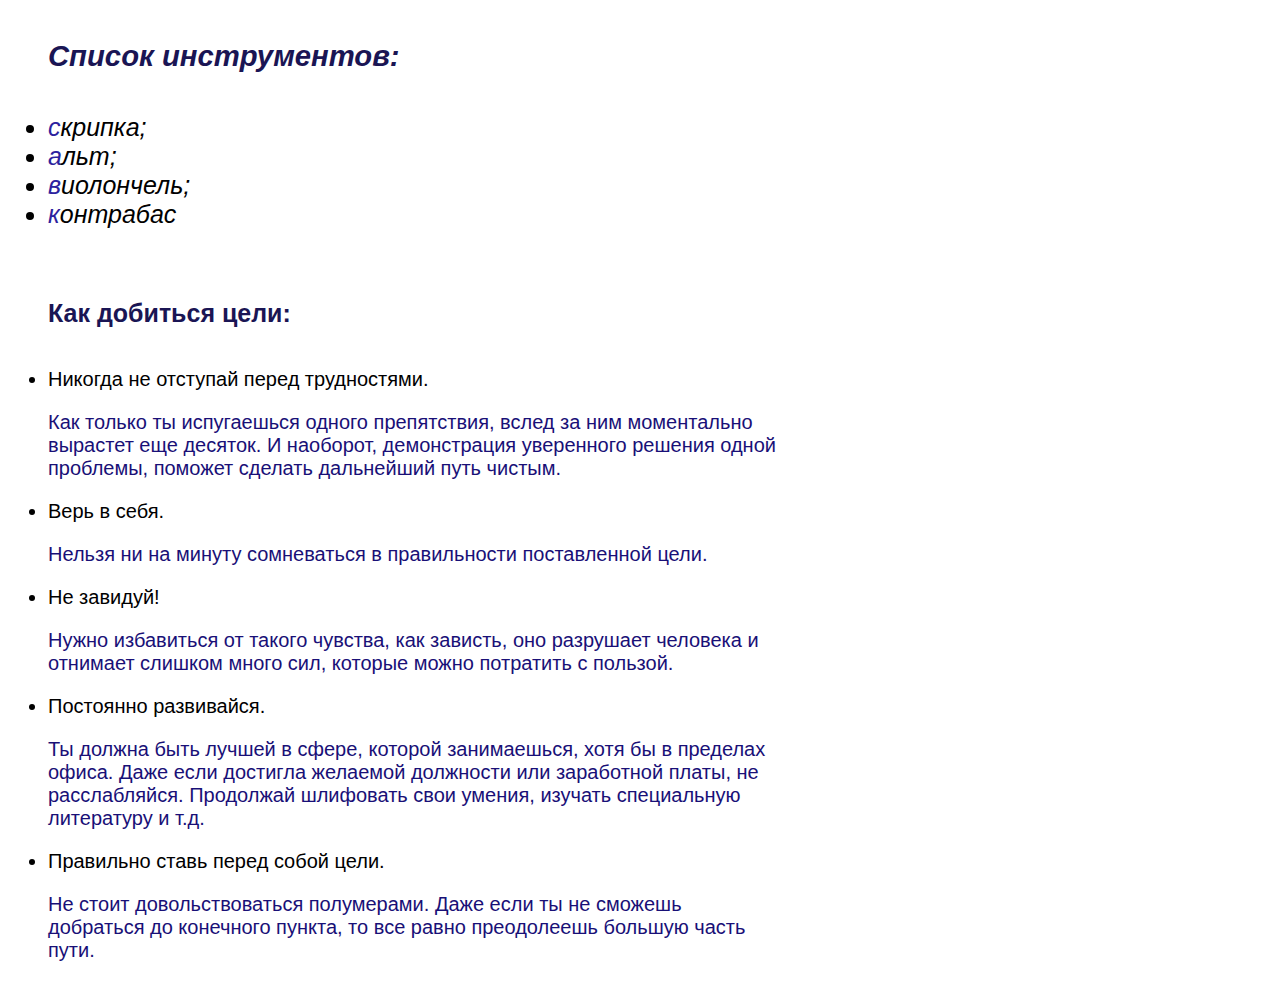
<file: index.html>
<!DOCTYPE html>
<html>
    <head>
        <meta charset="UTF-8">
        <title>Homework</title>
        <link href="style.css" rel="stylesheet">
	</head>
    <body>
        <h3><em>Список инструментов:</em></h3>
        <ul>
            <li><em><span class="kot">с</span>крипка;</em></li>
            <li><em><span class="kot">а</span>льт;</em></li>
            <li><em><span class="kot">в</span>иолончель;</em></li>
            <li><em><span class="kot">к</span>онтрабас</em></li>
        </ul>
        <h4>Как добиться цели:</h4>
        <div id="list">
            <ul>
                <li>
                    Никогда не отступай перед трудностями.
                    <p>Как только ты испугаешься одного препятствия, вслед за ним моментально вырастет еще десяток.
                    И наоборот, демонстрация уверенного решения одной проблемы, поможет сделать дальнейший путь чистым.</p>
                </li>
                <li >
                    Верь в себя.
                    <p>Нельзя ни на минуту сомневаться в правильности поставленной цели.</p>
                </li>
                <li>
                    Не завидуй!
                    <p>Нужно избавиться от такого чувства, как зависть, оно разрушает человека и отнимает слишком много сил, которые можно потратить с пользой.</p>
                </li>    
                <li>
                    Постоянно развивайся.
                    <p>Ты должна быть лучшей в сфере, которой занимаешься, хотя бы в пределах офиса.
                    Даже если достигла желаемой должности или заработной платы, не расслабляйся. Продолжай шлифовать свои умения, изучать специальную литературу и т.д.</p>
                </li>
                <li>
                    Правильно ставь перед собой цели.
                    <p>Не стоит довольствоваться полумерами.
                    Даже если ты не сможешь добраться до конечного пункта, то все равно преодолеешь большую часть пути.</p>
                </li>
            </ul>
        </div>
    </body>
</html>
</file>
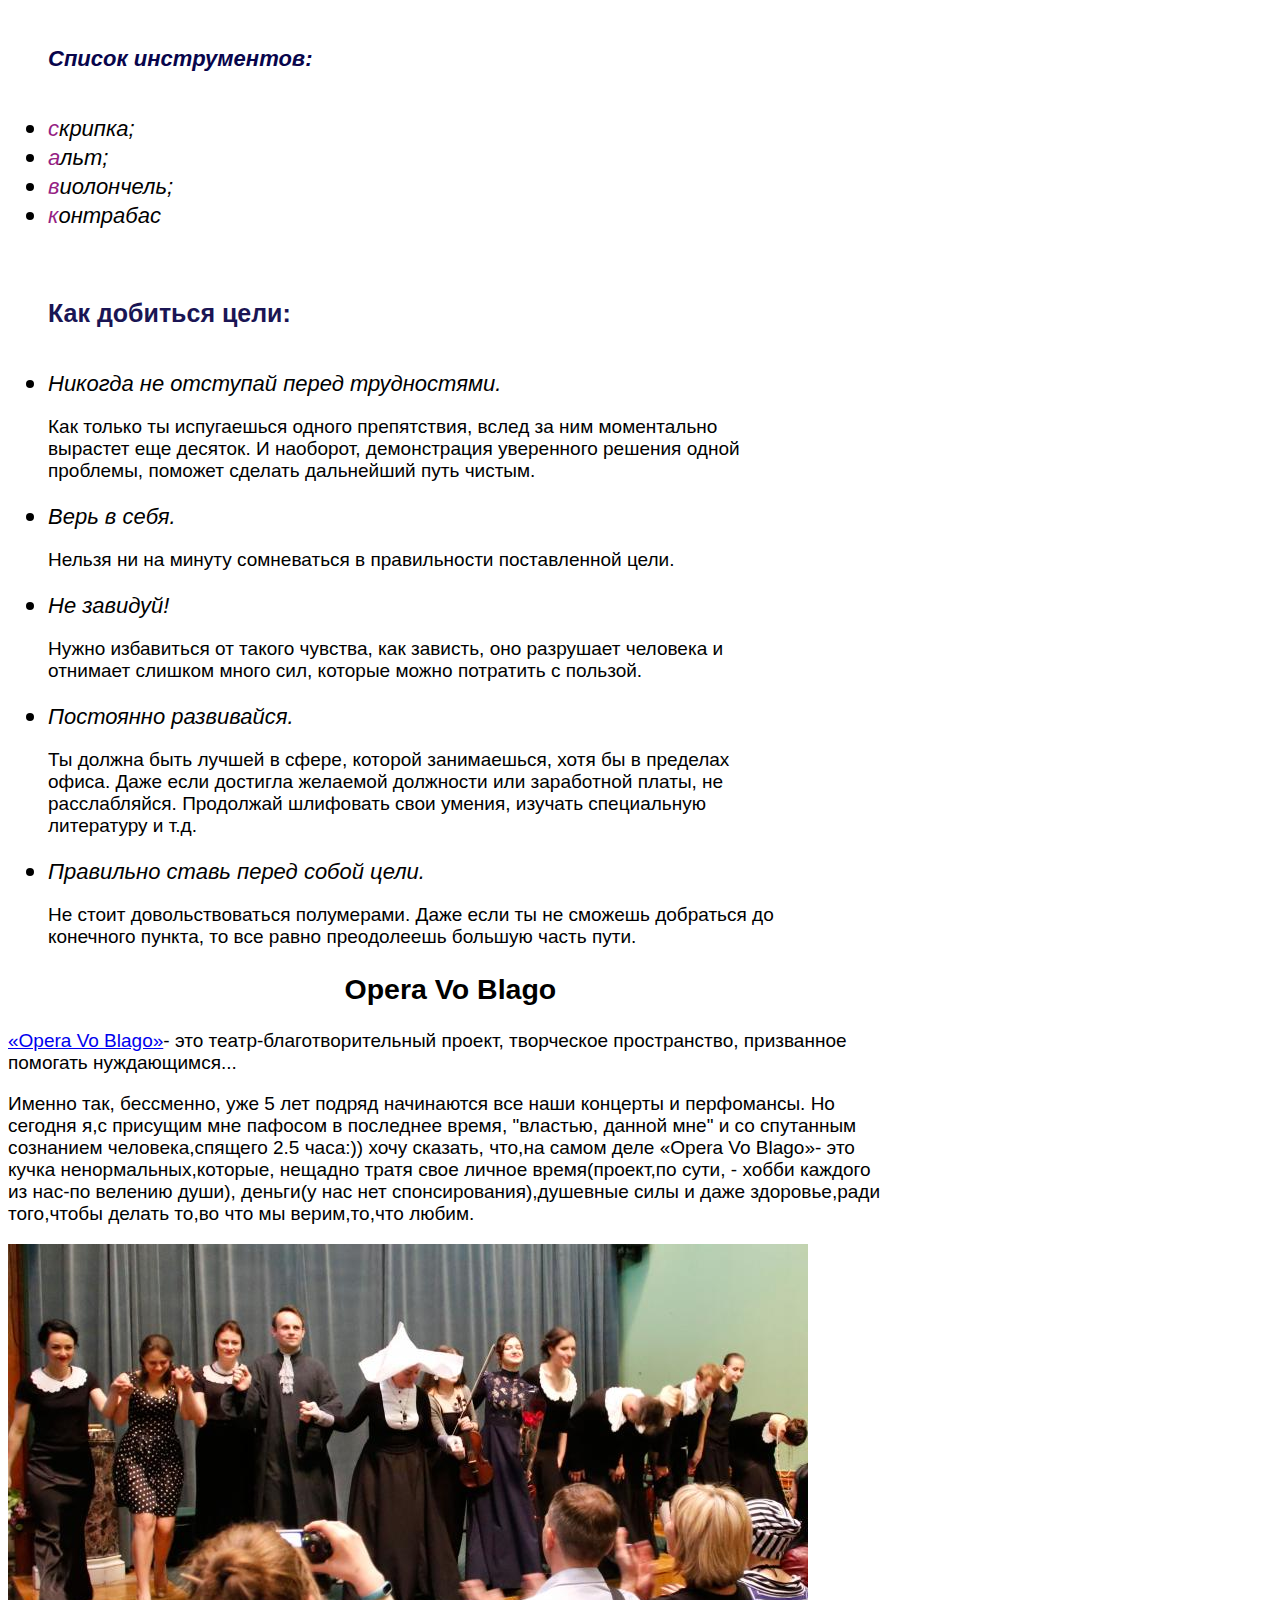
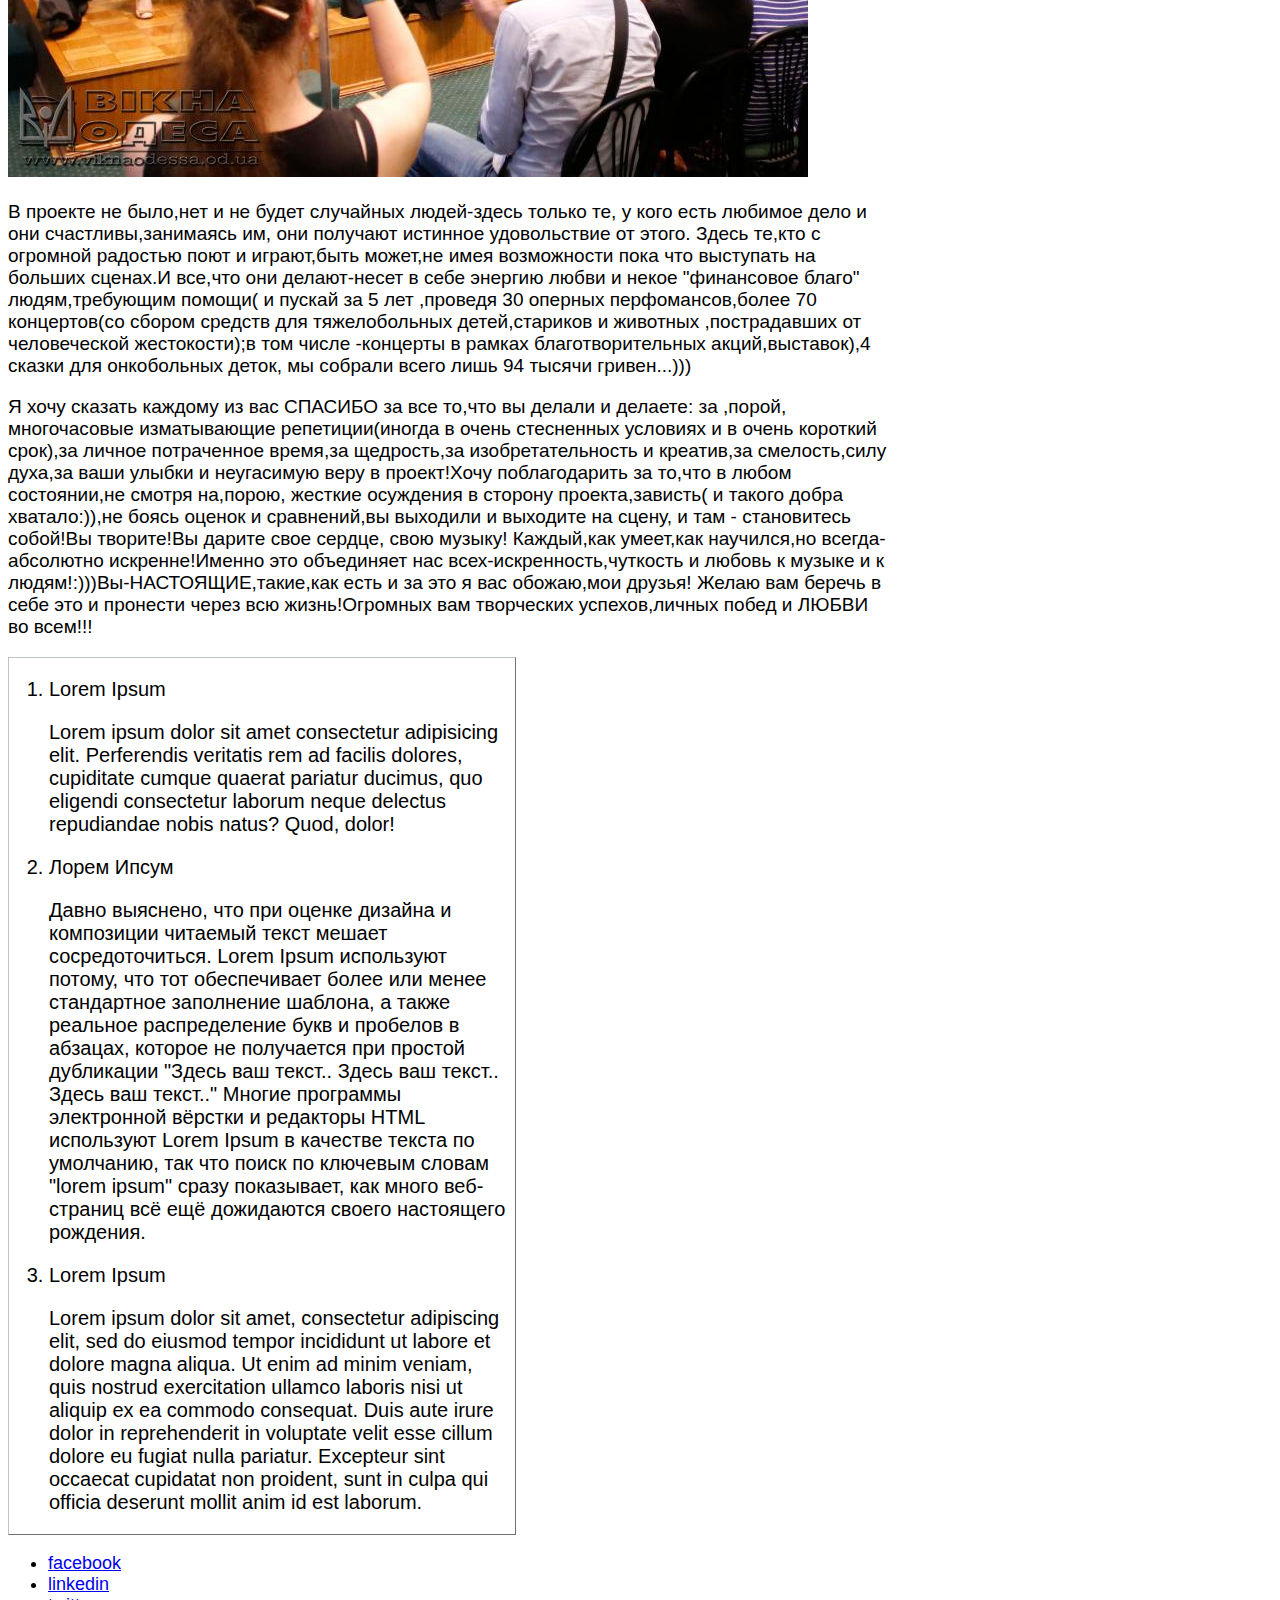
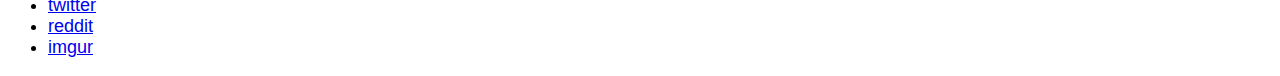
<file: Module-1-2/index.html>
<!DOCTYPE html>
<html>
    <head>
        <meta charset="UTF-8">
        <title>Homework</title>
        <link href="style.css" rel="stylesheet">
	</head>
    <body>
        <h3><em>Список инструментов:</em></h3>
        <ul>
            <li><em><span class="firstletter">с</span>крипка;</em></li>
            <li><em><span class="firstletter">а</span>льт;</em></li>
            <li><em><span class="firstletter">в</span>иолончель;</em></li>
            <li><em><span class="firstletter">к</span>онтрабас</em></li>
        </ul>
        <h4>Как добиться цели:</h4>
        <div class="list">
            <ul>
                <li>
                    <em>Никогда не отступай перед трудностями.</em>
                    <p>Как только ты испугаешься одного препятствия, вслед за ним моментально вырастет еще десяток.
                    И наоборот, демонстрация уверенного решения одной проблемы, поможет сделать дальнейший путь чистым.</p>
                </li>
                <li>
                    <em>Верь в себя.</em>
                    <p>Нельзя ни на минуту сомневаться в правильности поставленной цели.</p>
                </li>
                <li>
                    <em>Не завидуй!</em>
                    <p>Нужно избавиться от такого чувства, как зависть, оно разрушает человека и отнимает слишком много сил, которые можно потратить с пользой.</p>
                </li>    
                <li>
                    <em>Постоянно развивайся.</em>
                    <p>Ты должна быть лучшей в сфере, которой занимаешься, хотя бы в пределах офиса.
                    Даже если достигла желаемой должности или заработной платы, не расслабляйся. Продолжай шлифовать свои умения, изучать специальную литературу и т.д.</p>
                </li>
                <li>
                    <em>Правильно ставь перед собой цели.</em>
                    <p>Не стоит довольствоваться полумерами.
                    Даже если ты не сможешь добраться до конечного пункта, то все равно преодолеешь большую часть пути.</p>
                </li>
            </ul>
        </div>
        <article class="article">
            <h2>Opera Vo Blago</h2>
            <p><a href="https://www.facebook.com/operavoblago/" target="_blank">«Opera Vo Blago»</a>- это театр-благотворительный проект, творческое пространство, призванное помогать нуждающимся... </p>
            <p>Именно так, бессменно, уже 5 лет подряд начинаются все наши концерты и перфомансы. Но сегодня я,с присущим мне пафосом в последнее время, "властью, данной мне" и со спутанным сознанием человека,спящего 2.5 часа:)) хочу сказать, что,на самом деле «Opera Vo Blago»- это кучка ненормальных,которые, нещадно тратя свое личное время(проект,по сути, - хобби каждого из нас-по велению души), деньги(у нас нет спонсирования),душевные силы и даже здоровье,ради того,чтобы делать то,во что мы верим,то,что любим. </p>
            <img class="article__image" src="../images/voblago.jpg" alt="фото с выступления"/>
            <p>В проекте не было,нет и не будет случайных людей-здесь только те, у кого есть любимое дело и они счастливы,занимаясь им, они получают истинное удовольствие от этого. Здесь те,кто с огромной радостью поют и играют,быть может,не имея возможности пока что выступать на больших сценах.И все,что они делают-несет в себе энергию любви и некое "финансовое благо" людям,требующим помощи( и пускай за 5 лет ,проведя 30 оперных перфомансов,более 70 концертов(со сбором средств для тяжелобольных детей,стариков и животных ,пострадавших от человеческой жестокости);в том числе -концерты в рамках благотворительных акций,выставок),4 сказки для онкобольных деток, мы собрали всего лишь 94 тысячи гривен...)))</p>
            <p>Я хочу сказать каждому из вас СПАСИБО за все то,что вы делали и делаете: за ,порой, многочасовые изматывающие репетиции(иногда в очень стесненных условиях и в очень короткий срок),за личное потраченное время,за щедрость,за изобретательность и креатив,за смелость,силу духа,за ваши улыбки и неугасимую веру в проект!Хочу поблагодарить за то,что в любом состоянии,не смотря на,порою, жесткие осуждения в сторону проекта,зависть( и такого добра хватало:)),не боясь оценок и сравнений,вы выходили и выходите на сцену, и там - становитесь собой!Вы творите!Вы дарите свое сердце, свою музыку! Каждый,как умеет,как научился,но всегда- абсолютно искренне!Именно это объединяет нас всех-искренность,чуткость и любовь к музыке и к людям!:)))Вы-НАСТОЯЩИЕ,такие,как есть и за это я вас обожаю,мои друзья! Желаю вам беречь в себе это и пронести через всю жизнь!Огромных вам творческих успехов,личных побед и ЛЮБВИ во всем!!!</p>
        </article>
        <div class="order-list">
            <ol>
                <li>
                    <span class="theme">Lorem Ipsum</span>
                    <p>Lorem ipsum dolor sit amet consectetur adipisicing elit. Perferendis veritatis rem ad facilis dolores, cupiditate cumque quaerat pariatur ducimus, quo eligendi consectetur laborum neque delectus repudiandae nobis natus? Quod, dolor!</p>
                </li>
                <li>
                    <span class="theme">Лорем Ипсум</span>
                    <p>Давно выяснено, что при оценке дизайна и композиции читаемый текст мешает сосредоточиться. Lorem Ipsum используют потому, что тот обеспечивает более или менее стандартное заполнение шаблона, а также реальное распределение букв и пробелов в абзацах, которое не получается при простой дубликации "Здесь ваш текст.. Здесь ваш текст.. Здесь ваш текст.." Многие программы электронной вёрстки и редакторы HTML используют Lorem Ipsum в качестве текста по умолчанию, так что поиск по ключевым словам "lorem ipsum" сразу показывает, как много веб-страниц всё ещё дожидаются своего настоящего рождения. </p>
                </li>
                <li>
                    <span class="theme">Lorem Ipsum</span>
                    <p>Lorem ipsum dolor sit amet, consectetur adipiscing elit, sed do eiusmod tempor incididunt ut labore et dolore magna aliqua. Ut enim ad minim veniam, quis nostrud exercitation ullamco laboris nisi ut aliquip ex ea commodo consequat. Duis aute irure dolor in reprehenderit in voluptate velit esse cillum dolore eu fugiat nulla pariatur. Excepteur sint occaecat cupidatat non proident, sunt in culpa qui officia deserunt mollit anim id est laborum.</p>
                </li>
            </ol>
        </div>  
        <ul class="link">
            <li><a href="https://www.facebook.com/"target="_blank">facebook</a></li>
            <li><a href="https://www.linkedin.com/"target="_blank">linkedin</a></li>
            <li><a href="https://twitter.com/?lang=ru"target="_blank">twitter</a></li>
            <li><a href="https://www.reddit.com/explore"target="_blank">reddit</a></li>
            <li><a href="https://imgur.com/"target="_blank">imgur</a></li>
        </ul>
    </body>
</html>
</file>
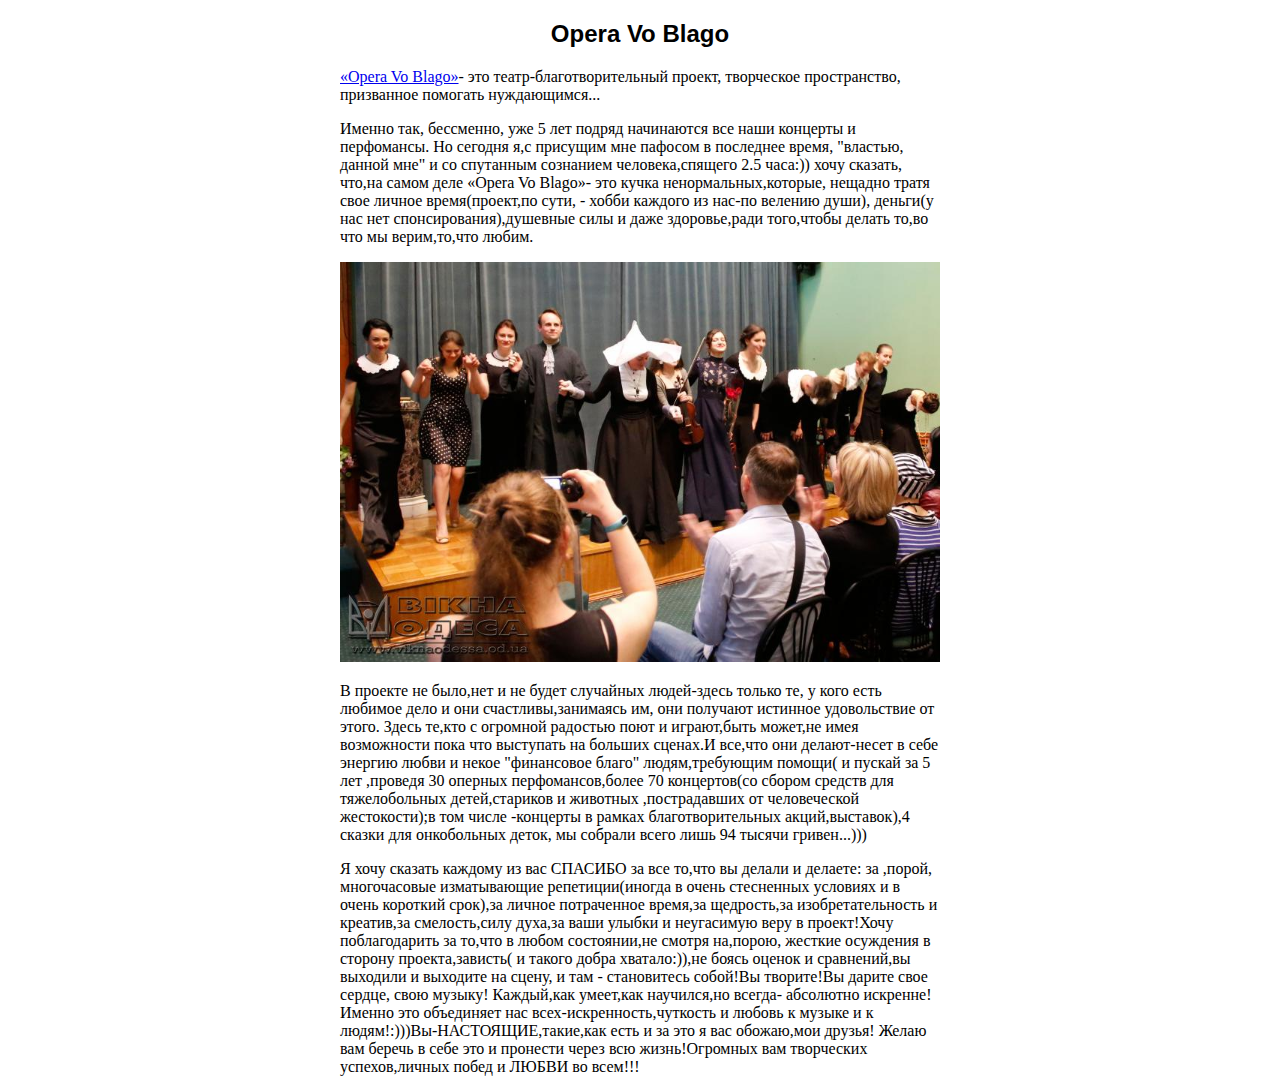
<file: article.html>
<!DOCTYPE html>
<html>
    <head>
        <meta charset="UTF-8">
        <title>Homework article</title>
        <link href="article.css" rel="stylesheet">
    </head>
    <body>
        <article class="article">
                <h2>Opera Vo Blago</h2>
                <p><a href="https://www.facebook.com/operavoblago/" target="_blank">«Opera Vo Blago»</a>- это театр-благотворительный проект, творческое пространство, призванное помогать нуждающимся... </p>
                <p>Именно так, бессменно, уже 5 лет подряд начинаются все наши концерты и перфомансы. Но сегодня я,с присущим мне пафосом в последнее время, "властью, данной мне" и со спутанным сознанием человека,спящего 2.5 часа:)) хочу сказать, что,на самом деле «Opera Vo Blago»- это кучка ненормальных,которые, нещадно тратя свое личное время(проект,по сути, - хобби каждого из нас-по велению души), деньги(у нас нет спонсирования),душевные силы и даже здоровье,ради того,чтобы делать то,во что мы верим,то,что любим. </p>
                <img class="article__image" src="./images/voblago.jpg" alt="фото с выступления"/>
                <p>В проекте не было,нет и не будет случайных людей-здесь только те, у кого есть любимое дело и они счастливы,занимаясь им, они получают истинное удовольствие от этого. Здесь те,кто с огромной радостью поют и играют,быть может,не имея возможности пока что выступать на больших сценах.И все,что они делают-несет в себе энергию любви и некое "финансовое благо" людям,требующим помощи( и пускай за 5 лет ,проведя 30 оперных перфомансов,более 70 концертов(со сбором средств для тяжелобольных детей,стариков и животных ,пострадавших от человеческой жестокости);в том числе -концерты в рамках благотворительных акций,выставок),4 сказки для онкобольных деток, мы собрали всего лишь 94 тысячи гривен...)))</p>
                <p>Я хочу сказать каждому из вас СПАСИБО за все то,что вы делали и делаете: за ,порой, многочасовые изматывающие репетиции(иногда в очень стесненных условиях и в очень короткий срок),за личное потраченное время,за щедрость,за изобретательность и креатив,за смелость,силу духа,за ваши улыбки и неугасимую веру в проект!Хочу поблагодарить за то,что в любом состоянии,не смотря на,порою, жесткие осуждения в сторону проекта,зависть( и такого добра хватало:)),не боясь оценок и сравнений,вы выходили и выходите на сцену, и там - становитесь собой!Вы творите!Вы дарите свое сердце, свою музыку! Каждый,как умеет,как научился,но всегда- абсолютно искренне!Именно это объединяет нас всех-искренность,чуткость и любовь к музыке и к людям!:)))Вы-НАСТОЯЩИЕ,такие,как есть и за это я вас обожаю,мои друзья! Желаю вам беречь в себе это и пронести через всю жизнь!Огромных вам творческих успехов,личных побед и ЛЮБВИ во всем!!!</p>
        </article>
    </body>
</html>
</file>
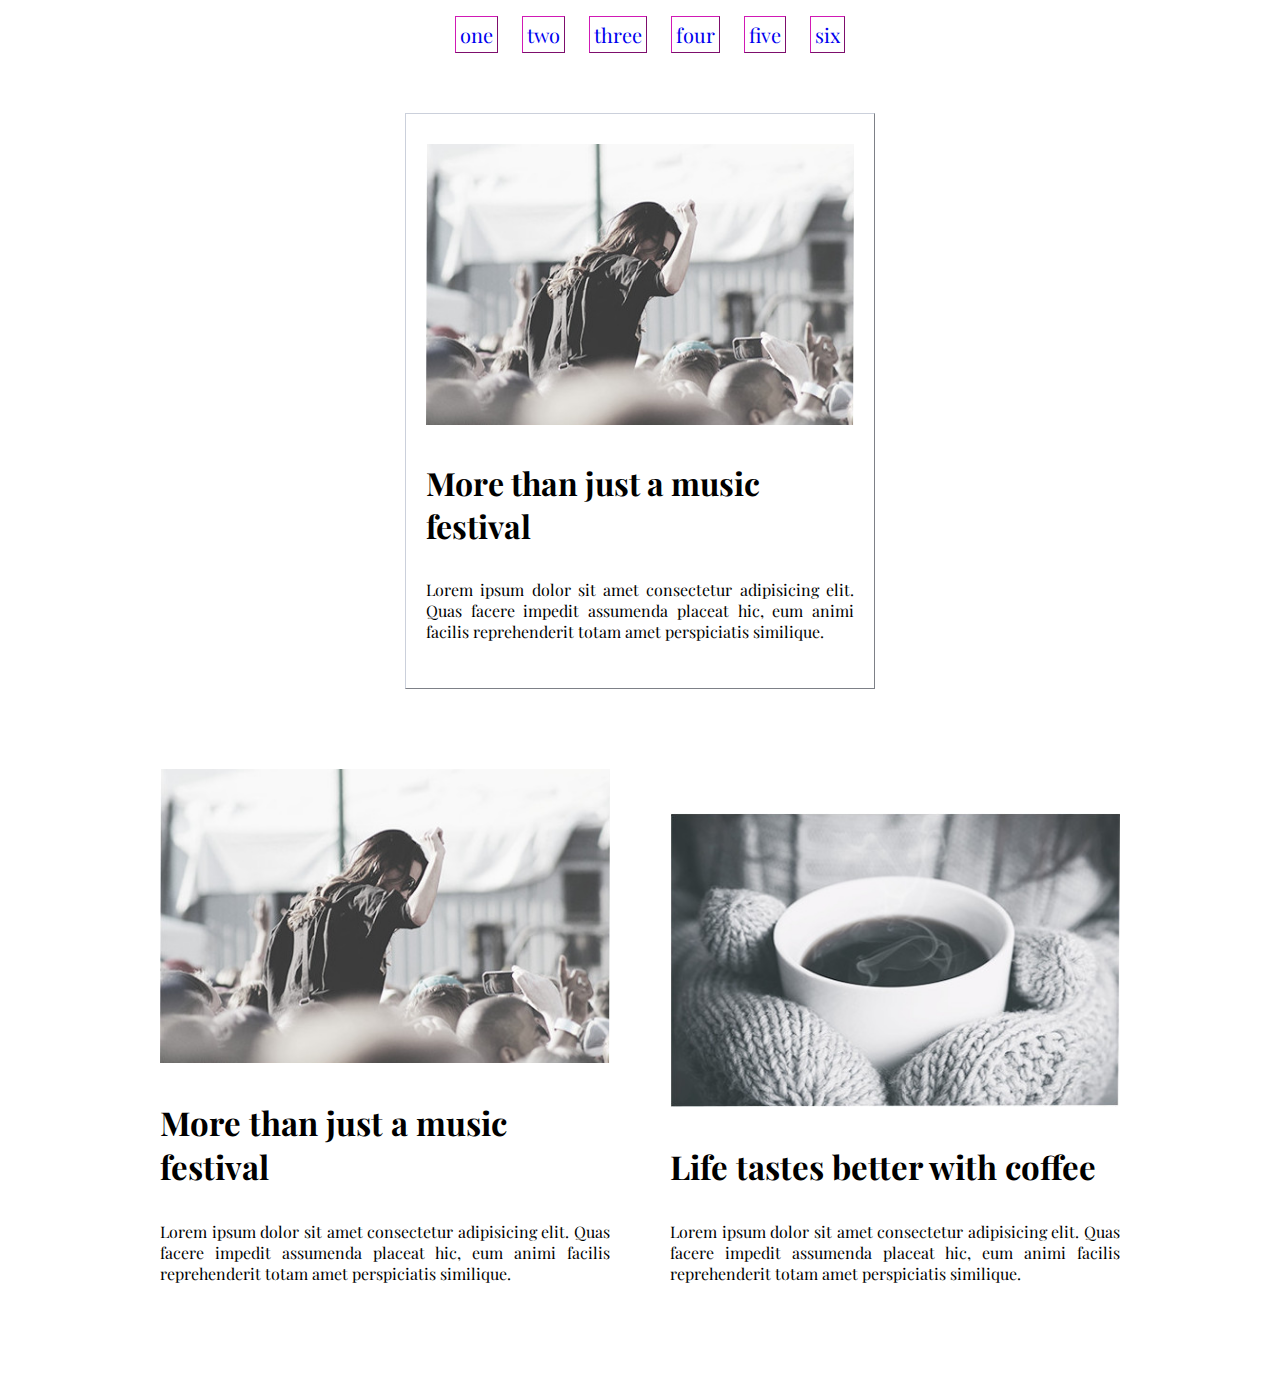
<file: homework.html>
<!DOCTYPE html>
<html>
    <head>
        <meta charset="UTF-8">
        <title>Homework_2</title>
        <link href="homework.css" rel="stylesheet">
        <link rel="stylesheet" type="text/css" href="//fonts.googleapis.com/css?family=Playfair+Display" />
    </head>
    <body>
        <nav class="menu">
            <ul>  
                <li><a href="#">one</a></li>
                <li><a href="#">two</a></li>
                <li><a href="#">three</a></li>
                <li><a href="#">four</a></li>
                <li><a href="#">five</a></li>
                <li><a href="#">six</a></li>
            </ul>  
        </nav>
        <article>
            <img src="./images/image1.jpeg" alt="from the concert">
            <h3>More than just a music festival</h3>
            <p>Lorem ipsum dolor sit amet consectetur adipisicing elit. Quas facere impedit assumenda placeat hic, eum animi facilis reprehenderit totam amet perspiciatis similique.</p>
        </article>
        <div class="items">
            <div class="item">
                <img src="./images/image1.jpeg" alt="from the concert">
                <h3>More than just a music festival</h3>
                <p>Lorem ipsum dolor sit amet consectetur adipisicing elit. Quas facere impedit assumenda placeat hic, eum animi facilis reprehenderit totam amet perspiciatis similique.</p>
            </div>
            <div class="item item--right">
                <img src="./images/image2.jpeg" alt="coffee">
                <h3>Life tastes better with coffee</h3>
                <p>Lorem ipsum dolor sit amet consectetur adipisicing elit. Quas facere impedit assumenda placeat hic, eum animi facilis reprehenderit totam amet perspiciatis similique.</p>
            </div>
        </div>
    </body>
</html>
</file>
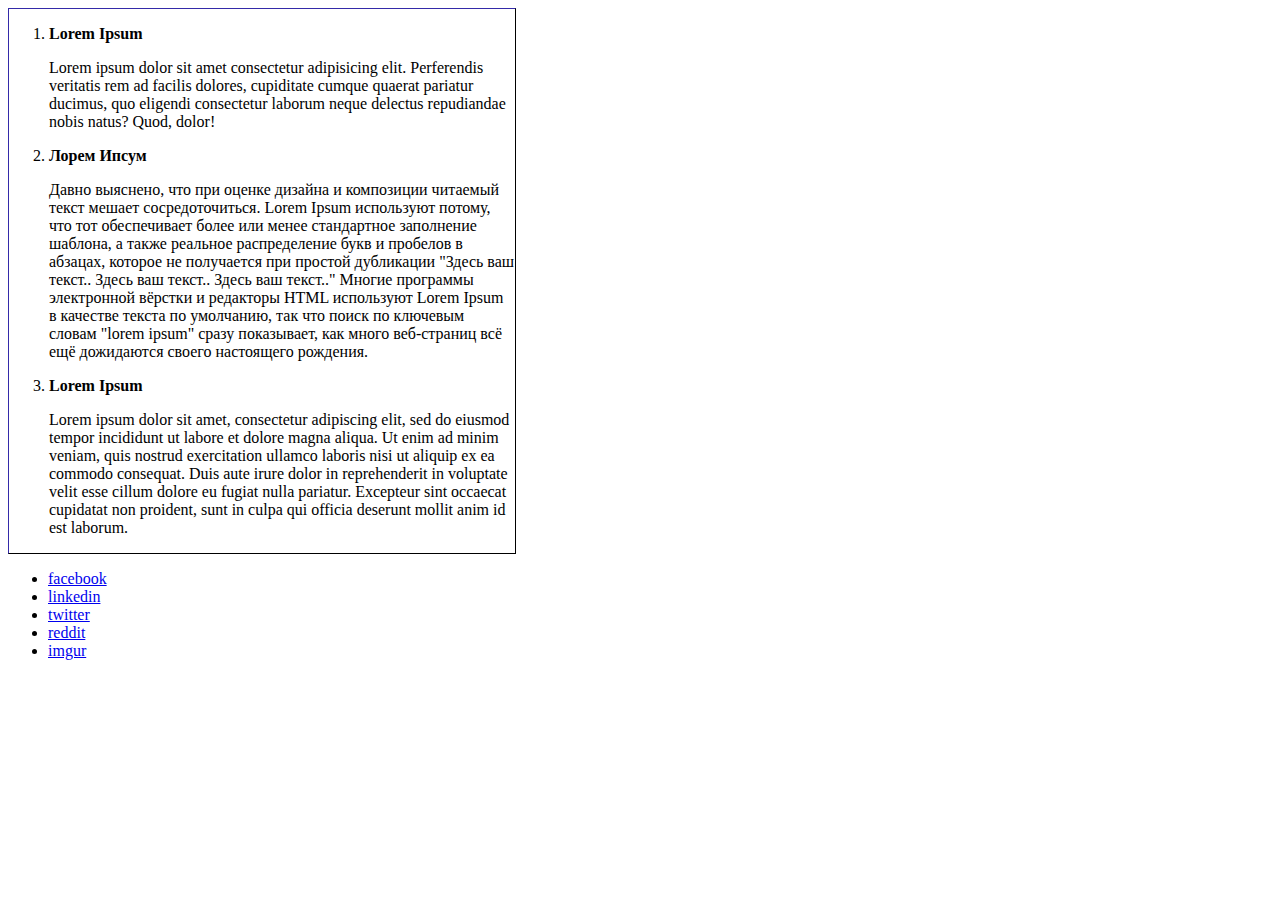
<file: list.html>
<!DOCTYPE html>
<html>
    <head>
        <meta charset="UTF-8">
        <title>Homework list</title>
        <link href="list.css" rel="stylesheet">
    </head>
    <body>
        <div class="order-list">
            <ol>
                <li>
                    <span class="theme">Lorem Ipsum</span>
                    <p>Lorem ipsum dolor sit amet consectetur adipisicing elit. Perferendis veritatis rem ad facilis dolores, cupiditate cumque quaerat pariatur ducimus, quo eligendi consectetur laborum neque delectus repudiandae nobis natus? Quod, dolor!</p>
                </li>
                <li>
                    <span class="theme">Лорем Ипсум</span>
                    <p>Давно выяснено, что при оценке дизайна и композиции читаемый текст мешает сосредоточиться. Lorem Ipsum используют потому, что тот обеспечивает более или менее стандартное заполнение шаблона, а также реальное распределение букв и пробелов в абзацах, которое не получается при простой дубликации "Здесь ваш текст.. Здесь ваш текст.. Здесь ваш текст.." Многие программы электронной вёрстки и редакторы HTML используют Lorem Ipsum в качестве текста по умолчанию, так что поиск по ключевым словам "lorem ipsum" сразу показывает, как много веб-страниц всё ещё дожидаются своего настоящего рождения. </p>
                </li>
                <li>
                    <span class="theme">Lorem Ipsum</span>
                    <p>Lorem ipsum dolor sit amet, consectetur adipiscing elit, sed do eiusmod tempor incididunt ut labore et dolore magna aliqua. Ut enim ad minim veniam, quis nostrud exercitation ullamco laboris nisi ut aliquip ex ea commodo consequat. Duis aute irure dolor in reprehenderit in voluptate velit esse cillum dolore eu fugiat nulla pariatur. Excepteur sint occaecat cupidatat non proident, sunt in culpa qui officia deserunt mollit anim id est laborum.</p>
                </li>
            </ol>
        </div>  
        <ul>
            <li><a href="https://www.facebook.com/"target="_blank">facebook</a></li>
            <li><a href="https://www.linkedin.com/"target="_blank">linkedin</a></li>
            <li><a href="https://twitter.com/?lang=ru"target="_blank">twitter</a></li>
            <li><a href="https://www.reddit.com/explore"target="_blank">reddit</a></li>
            <li><a href="https://imgur.com/"target="_blank">imgur</a></li>
        </ul>
    </body>
</html>
</file>
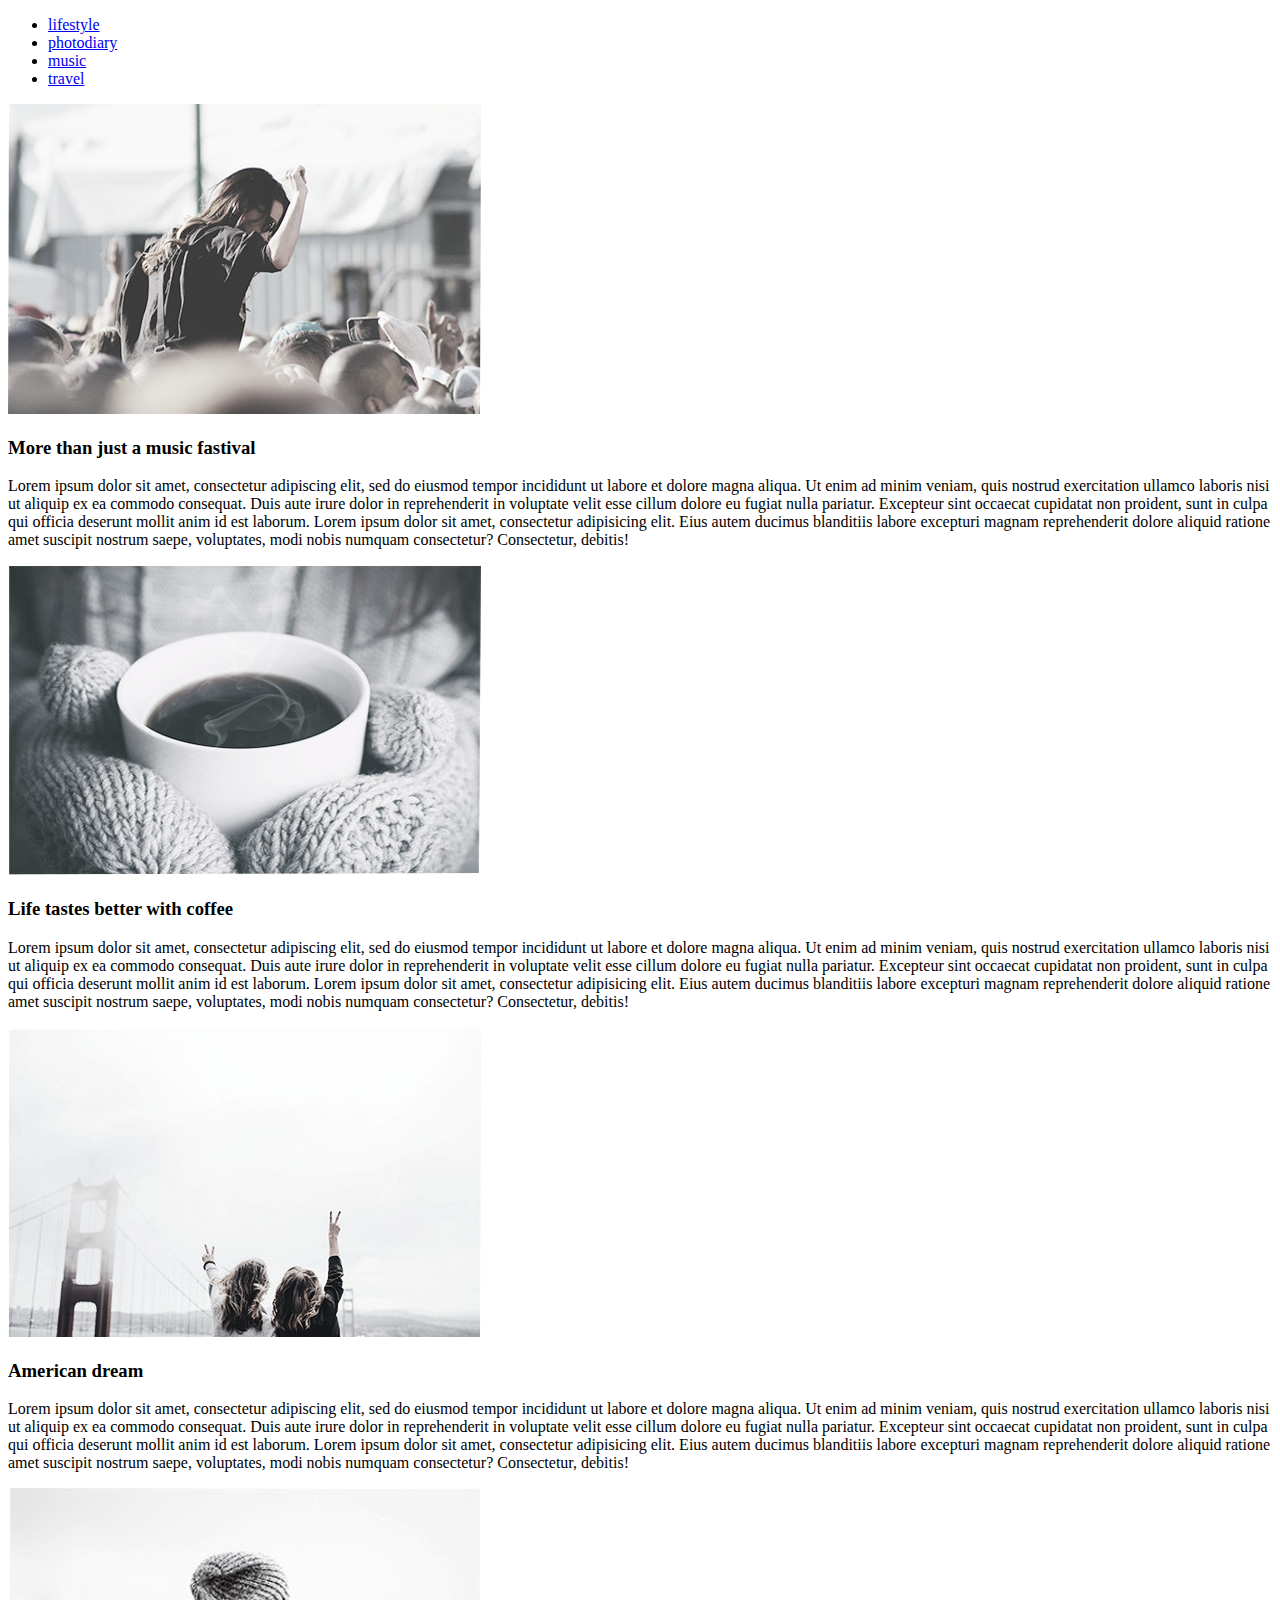
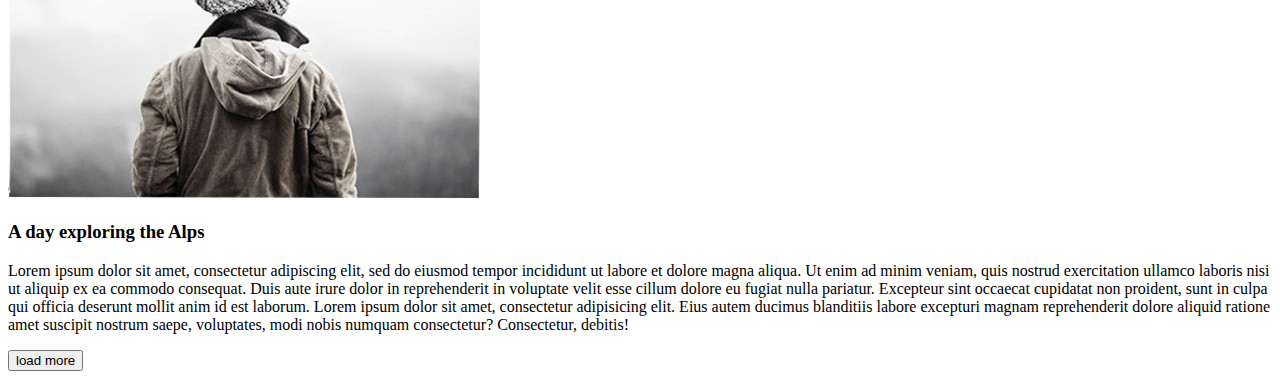
<file: modul1.html>
<!DOCTYPE html>
<html>
    <head>
        <meta charset="UTF-8">
        <title>Homework_2</title>
    </head>
    <body>
        <ul>
            <li><a href="#">lifestyle</a></li>
            <li><a href="#">photodiary</a></li>
            <li><a href="#">music</a></li>
            <li><a href="#">travel</a></li>
        </ul>
        <img src="./images/image1.jpeg" alt="concert_photo">
        <h3>More than just a music fastival</h3>
        <p>Lorem ipsum dolor sit amet, consectetur adipiscing elit, sed do eiusmod tempor incididunt ut labore et dolore magna aliqua. Ut enim ad minim veniam, quis nostrud exercitation ullamco laboris nisi ut aliquip ex ea commodo consequat. Duis aute irure dolor in reprehenderit in voluptate velit esse cillum dolore eu fugiat nulla pariatur. Excepteur sint occaecat cupidatat non proident, sunt in culpa qui officia deserunt mollit anim id est laborum. Lorem ipsum dolor sit amet, consectetur adipisicing elit. Eius autem ducimus blanditiis labore excepturi magnam reprehenderit dolore aliquid ratione amet suscipit nostrum saepe, voluptates, modi nobis numquam consectetur? Consectetur, debitis!</p>
    </body>
        <img src="./images/image2.jpeg" alt="cup of coffee">
        <h3>Life tastes better with coffee</h3>
        <p>Lorem ipsum dolor sit amet, consectetur adipiscing elit, sed do eiusmod tempor incididunt ut labore et dolore magna aliqua. Ut enim ad minim veniam, quis nostrud exercitation ullamco laboris nisi ut aliquip ex ea commodo consequat. Duis aute irure dolor in reprehenderit in voluptate velit esse cillum dolore eu fugiat nulla pariatur. Excepteur sint occaecat cupidatat non proident, sunt in culpa qui officia deserunt mollit anim id est laborum. Lorem ipsum dolor sit amet, consectetur adipisicing elit. Eius autem ducimus blanditiis labore excepturi magnam reprehenderit dolore aliquid ratione amet suscipit nostrum saepe, voluptates, modi nobis numquam consectetur? Consectetur, debitis!</p>
        <img src="./images/image3.jpeg" alt="san-francisco bridge">
        <h3>American dream</h3>
        <p>Lorem ipsum dolor sit amet, consectetur adipiscing elit, sed do eiusmod tempor incididunt ut labore et dolore magna aliqua. Ut enim ad minim veniam, quis nostrud exercitation ullamco laboris nisi ut aliquip ex ea commodo consequat. Duis aute irure dolor in reprehenderit in voluptate velit esse cillum dolore eu fugiat nulla pariatur. Excepteur sint occaecat cupidatat non proident, sunt in culpa qui officia deserunt mollit anim id est laborum. Lorem ipsum dolor sit amet, consectetur adipisicing elit. Eius autem ducimus blanditiis labore excepturi magnam reprehenderit dolore aliquid ratione amet suscipit nostrum saepe, voluptates, modi nobis numquam consectetur? Consectetur, debitis!</p>
        <img src="./images/image4.jpeg" alt="back of girl">
        <h3>A day exploring the Alps</h3>
        <p>Lorem ipsum dolor sit amet, consectetur adipiscing elit, sed do eiusmod tempor incididunt ut labore et dolore magna aliqua. Ut enim ad minim veniam, quis nostrud exercitation ullamco laboris nisi ut aliquip ex ea commodo consequat. Duis aute irure dolor in reprehenderit in voluptate velit esse cillum dolore eu fugiat nulla pariatur. Excepteur sint occaecat cupidatat non proident, sunt in culpa qui officia deserunt mollit anim id est laborum. Lorem ipsum dolor sit amet, consectetur adipisicing elit. Eius autem ducimus blanditiis labore excepturi magnam reprehenderit dolore aliquid ratione amet suscipit nostrum saepe, voluptates, modi nobis numquam consectetur? Consectetur, debitis!</p>
        <button>load more</button>
</html>
</file>
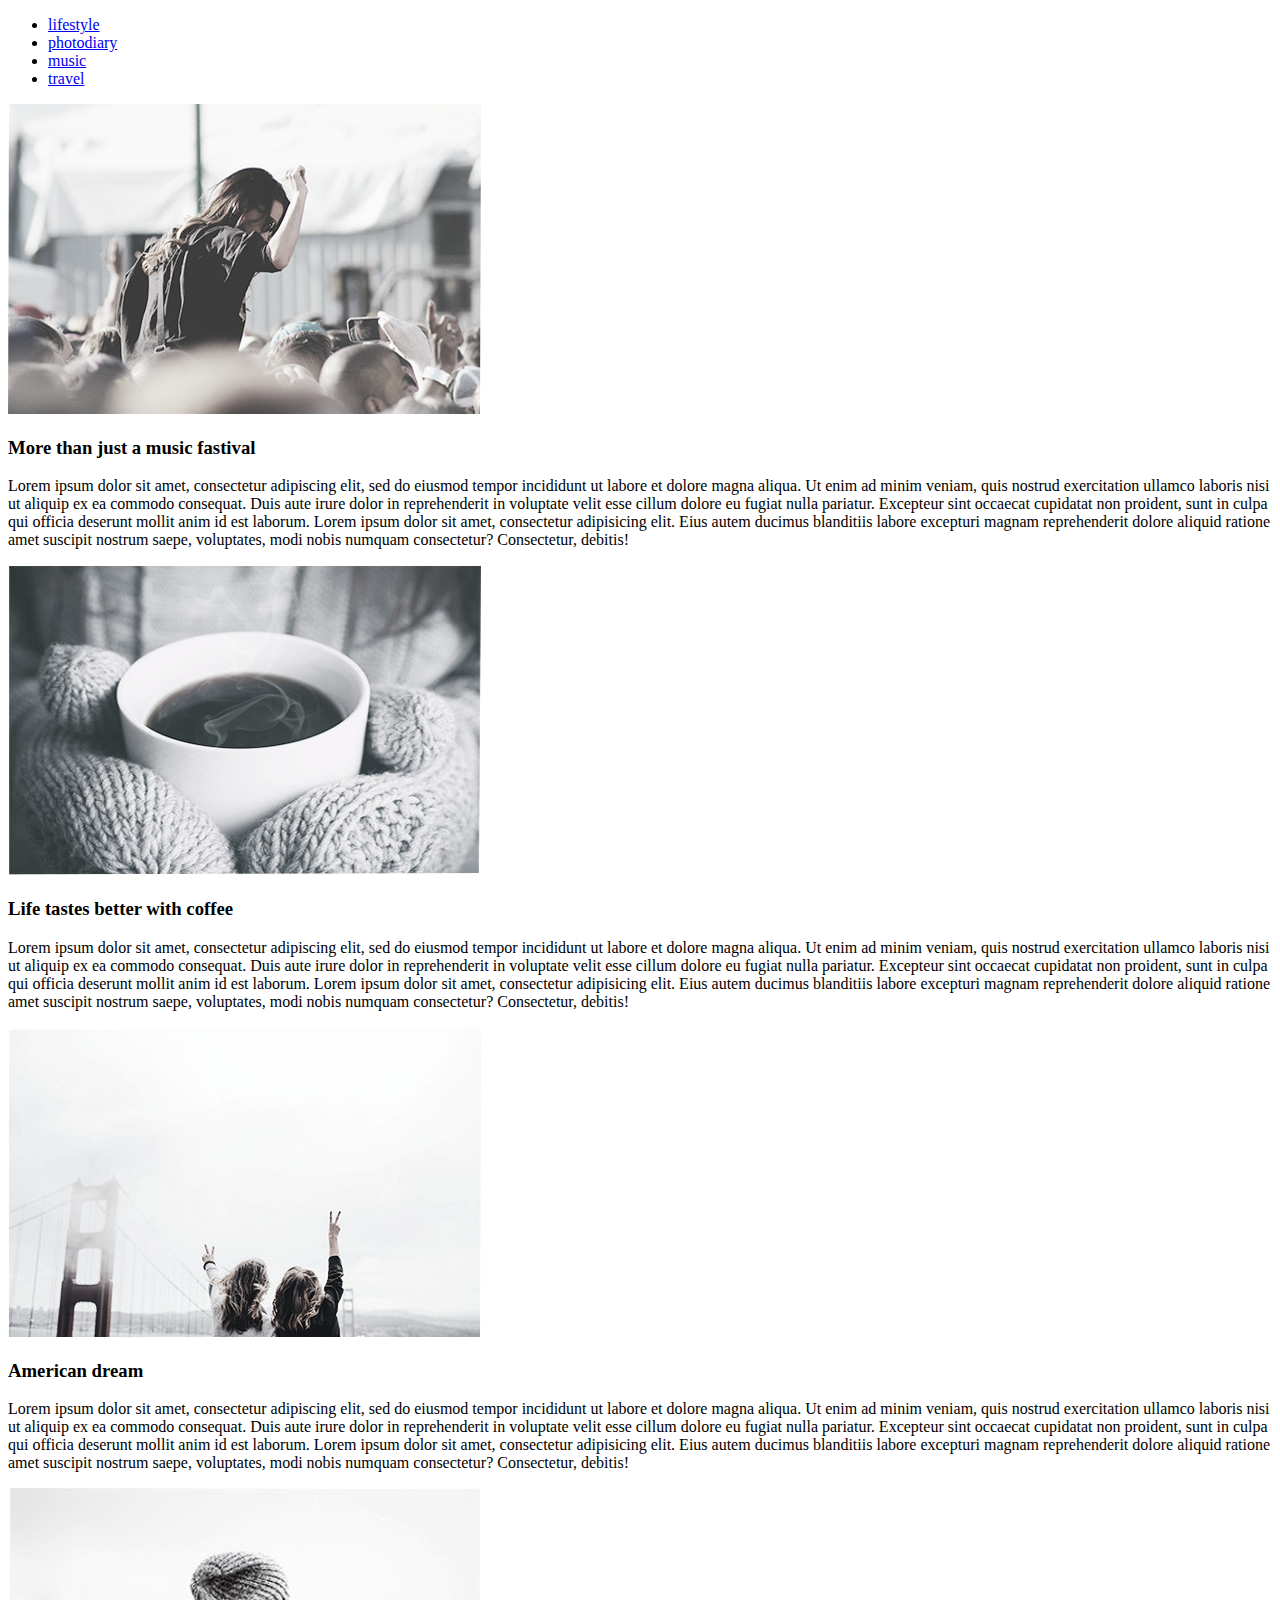
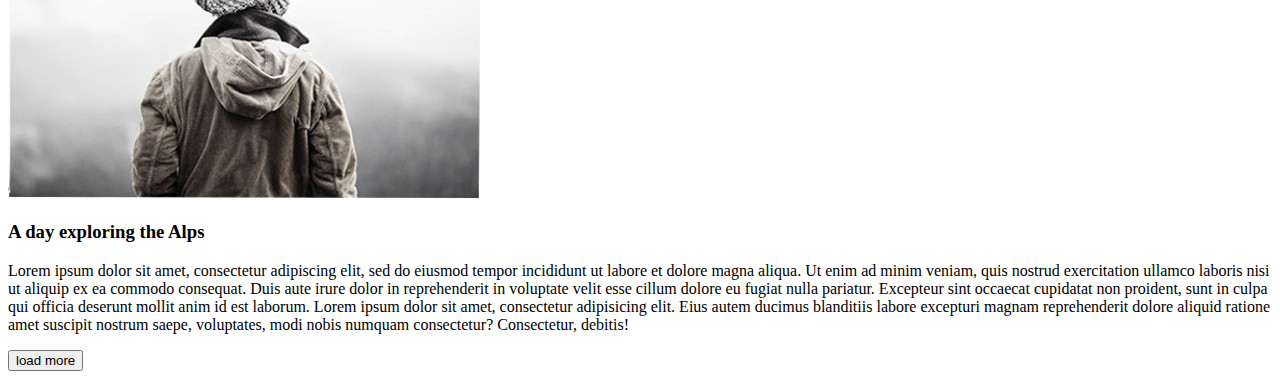
<file: homework1/modul1.html>
<!DOCTYPE html>
<html>
    <head>
        <meta charset="UTF-8">
        <title>Homework_2</title>
    </head>
    <body>
        <ul>
            <li><a href="#">lifestyle</a></li>
            <li><a href="#">photodiary</a></li>
            <li><a href="#">music</a></li>
            <li><a href="#">travel</a></li>
        </ul>
        <img src="../images/image1.jpeg" alt="concert_photo">
        <h3>More than just a music fastival</h3>
        <p>Lorem ipsum dolor sit amet, consectetur adipiscing elit, sed do eiusmod tempor incididunt ut labore et dolore magna aliqua. Ut enim ad minim veniam, quis nostrud exercitation ullamco laboris nisi ut aliquip ex ea commodo consequat. Duis aute irure dolor in reprehenderit in voluptate velit esse cillum dolore eu fugiat nulla pariatur. Excepteur sint occaecat cupidatat non proident, sunt in culpa qui officia deserunt mollit anim id est laborum. Lorem ipsum dolor sit amet, consectetur adipisicing elit. Eius autem ducimus blanditiis labore excepturi magnam reprehenderit dolore aliquid ratione amet suscipit nostrum saepe, voluptates, modi nobis numquam consectetur? Consectetur, debitis!</p>
    </body>
        <img src="../images/image2.jpeg" alt="cup of coffee">
        <h3>Life tastes better with coffee</h3>
        <p>Lorem ipsum dolor sit amet, consectetur adipiscing elit, sed do eiusmod tempor incididunt ut labore et dolore magna aliqua. Ut enim ad minim veniam, quis nostrud exercitation ullamco laboris nisi ut aliquip ex ea commodo consequat. Duis aute irure dolor in reprehenderit in voluptate velit esse cillum dolore eu fugiat nulla pariatur. Excepteur sint occaecat cupidatat non proident, sunt in culpa qui officia deserunt mollit anim id est laborum. Lorem ipsum dolor sit amet, consectetur adipisicing elit. Eius autem ducimus blanditiis labore excepturi magnam reprehenderit dolore aliquid ratione amet suscipit nostrum saepe, voluptates, modi nobis numquam consectetur? Consectetur, debitis!</p>
        <img src="../images/image3.jpeg" alt="san-francisco bridge">
        <h3>American dream</h3>
        <p>Lorem ipsum dolor sit amet, consectetur adipiscing elit, sed do eiusmod tempor incididunt ut labore et dolore magna aliqua. Ut enim ad minim veniam, quis nostrud exercitation ullamco laboris nisi ut aliquip ex ea commodo consequat. Duis aute irure dolor in reprehenderit in voluptate velit esse cillum dolore eu fugiat nulla pariatur. Excepteur sint occaecat cupidatat non proident, sunt in culpa qui officia deserunt mollit anim id est laborum. Lorem ipsum dolor sit amet, consectetur adipisicing elit. Eius autem ducimus blanditiis labore excepturi magnam reprehenderit dolore aliquid ratione amet suscipit nostrum saepe, voluptates, modi nobis numquam consectetur? Consectetur, debitis!</p>
        <img src="../images/image4.jpeg" alt="back of girl">
        <h3>A day exploring the Alps</h3>
        <p>Lorem ipsum dolor sit amet, consectetur adipiscing elit, sed do eiusmod tempor incididunt ut labore et dolore magna aliqua. Ut enim ad minim veniam, quis nostrud exercitation ullamco laboris nisi ut aliquip ex ea commodo consequat. Duis aute irure dolor in reprehenderit in voluptate velit esse cillum dolore eu fugiat nulla pariatur. Excepteur sint occaecat cupidatat non proident, sunt in culpa qui officia deserunt mollit anim id est laborum. Lorem ipsum dolor sit amet, consectetur adipisicing elit. Eius autem ducimus blanditiis labore excepturi magnam reprehenderit dolore aliquid ratione amet suscipit nostrum saepe, voluptates, modi nobis numquam consectetur? Consectetur, debitis!</p>
        <button>load more</button>
</html>
</file>
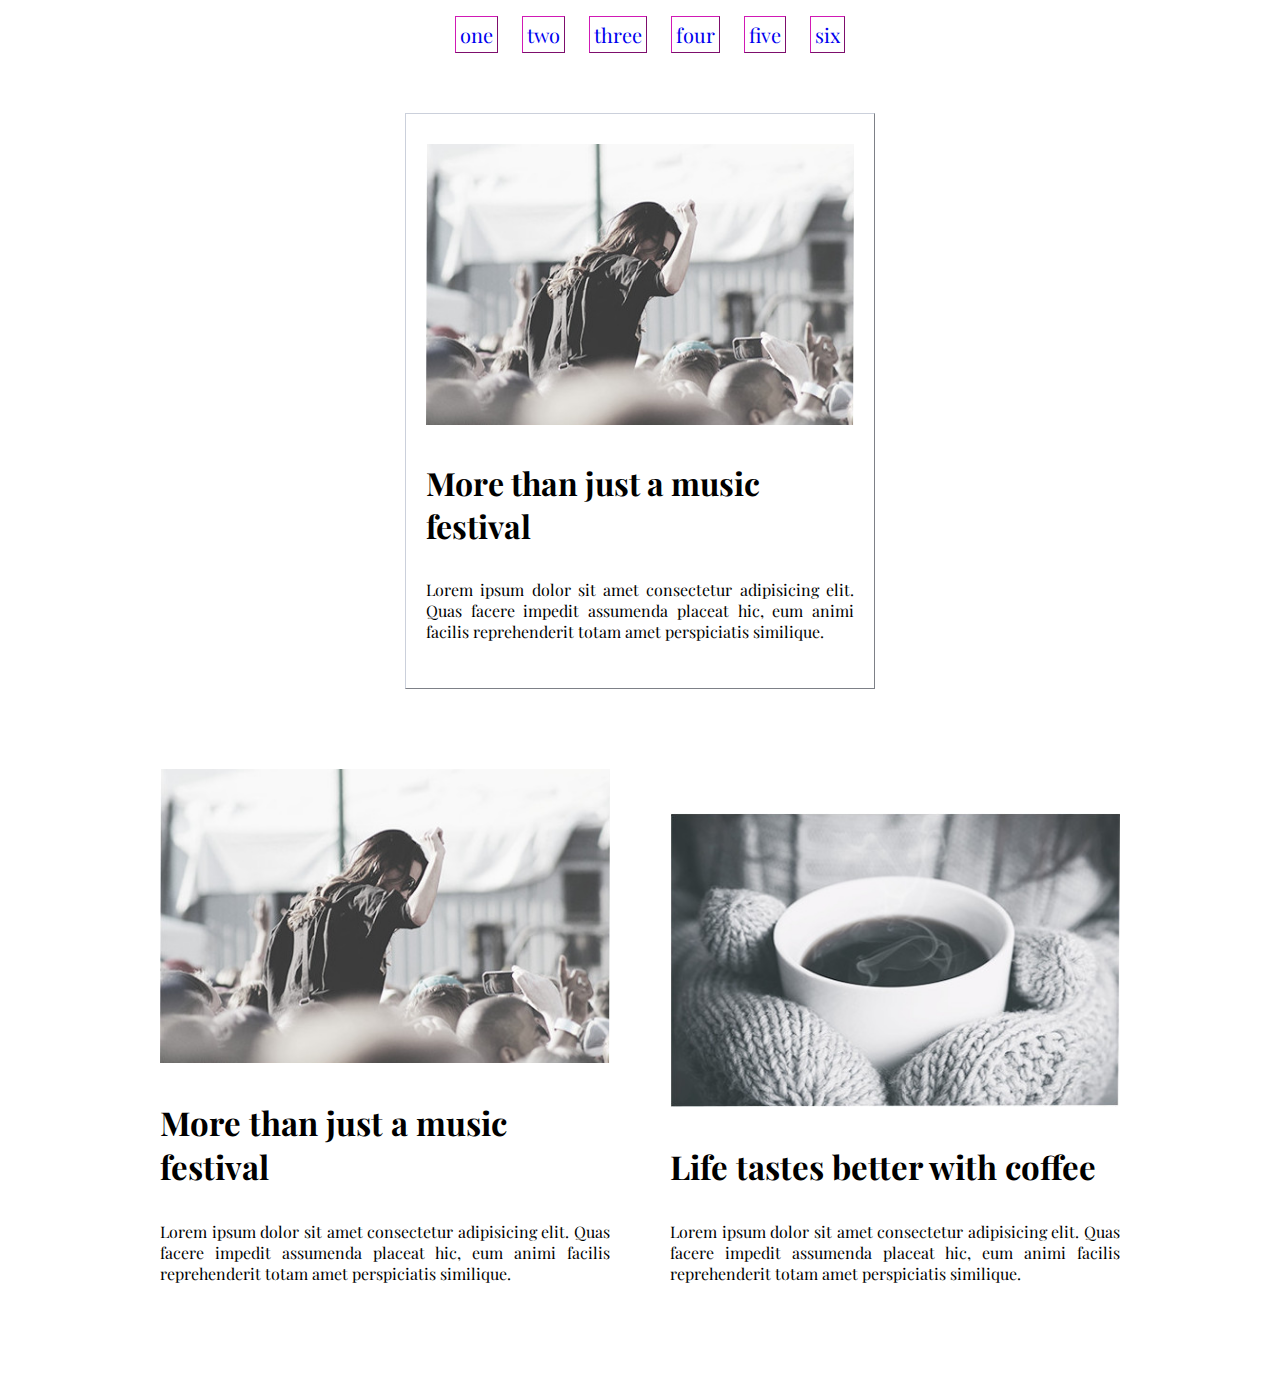
<file: homework2/homework.html>
<!DOCTYPE html>
<html>
    <head>
        <meta charset="UTF-8">
        <title>Homework_2</title>
        <link href="homework.css" rel="stylesheet">
        <link rel="stylesheet" type="text/css" href="//fonts.googleapis.com/css?family=Playfair+Display" />
    </head>
    <body>
        <nav class="menu">
            <ul>  
                <li><a href="#">one</a></li>
                <li><a href="#">two</a></li>
                <li><a href="#">three</a></li>
                <li><a href="#">four</a></li>
                <li><a href="#">five</a></li>
                <li><a href="#">six</a></li>
            </ul>  
        </nav>
        <article>
            <img src="../images/image1.jpeg" alt="from the concert">
            <h3>More than just a music festival</h3>
            <p>Lorem ipsum dolor sit amet consectetur adipisicing elit. Quas facere impedit assumenda placeat hic, eum animi facilis reprehenderit totam amet perspiciatis similique.</p>
        </article>
        <div class="items">
            <div class="item">
                <img src="../images/image1.jpeg" alt="from the concert">
                <h3>More than just a music festival</h3>
                <p>Lorem ipsum dolor sit amet consectetur adipisicing elit. Quas facere impedit assumenda placeat hic, eum animi facilis reprehenderit totam amet perspiciatis similique.</p>
            </div>
            <div class="item item--right">
                <img src="../images/image2.jpeg" alt="coffee">
                <h3>Life tastes better with coffee</h3>
                <p>Lorem ipsum dolor sit amet consectetur adipisicing elit. Quas facere impedit assumenda placeat hic, eum animi facilis reprehenderit totam amet perspiciatis similique.</p>
            </div>
        </div>
    </body>
</html>
</file>
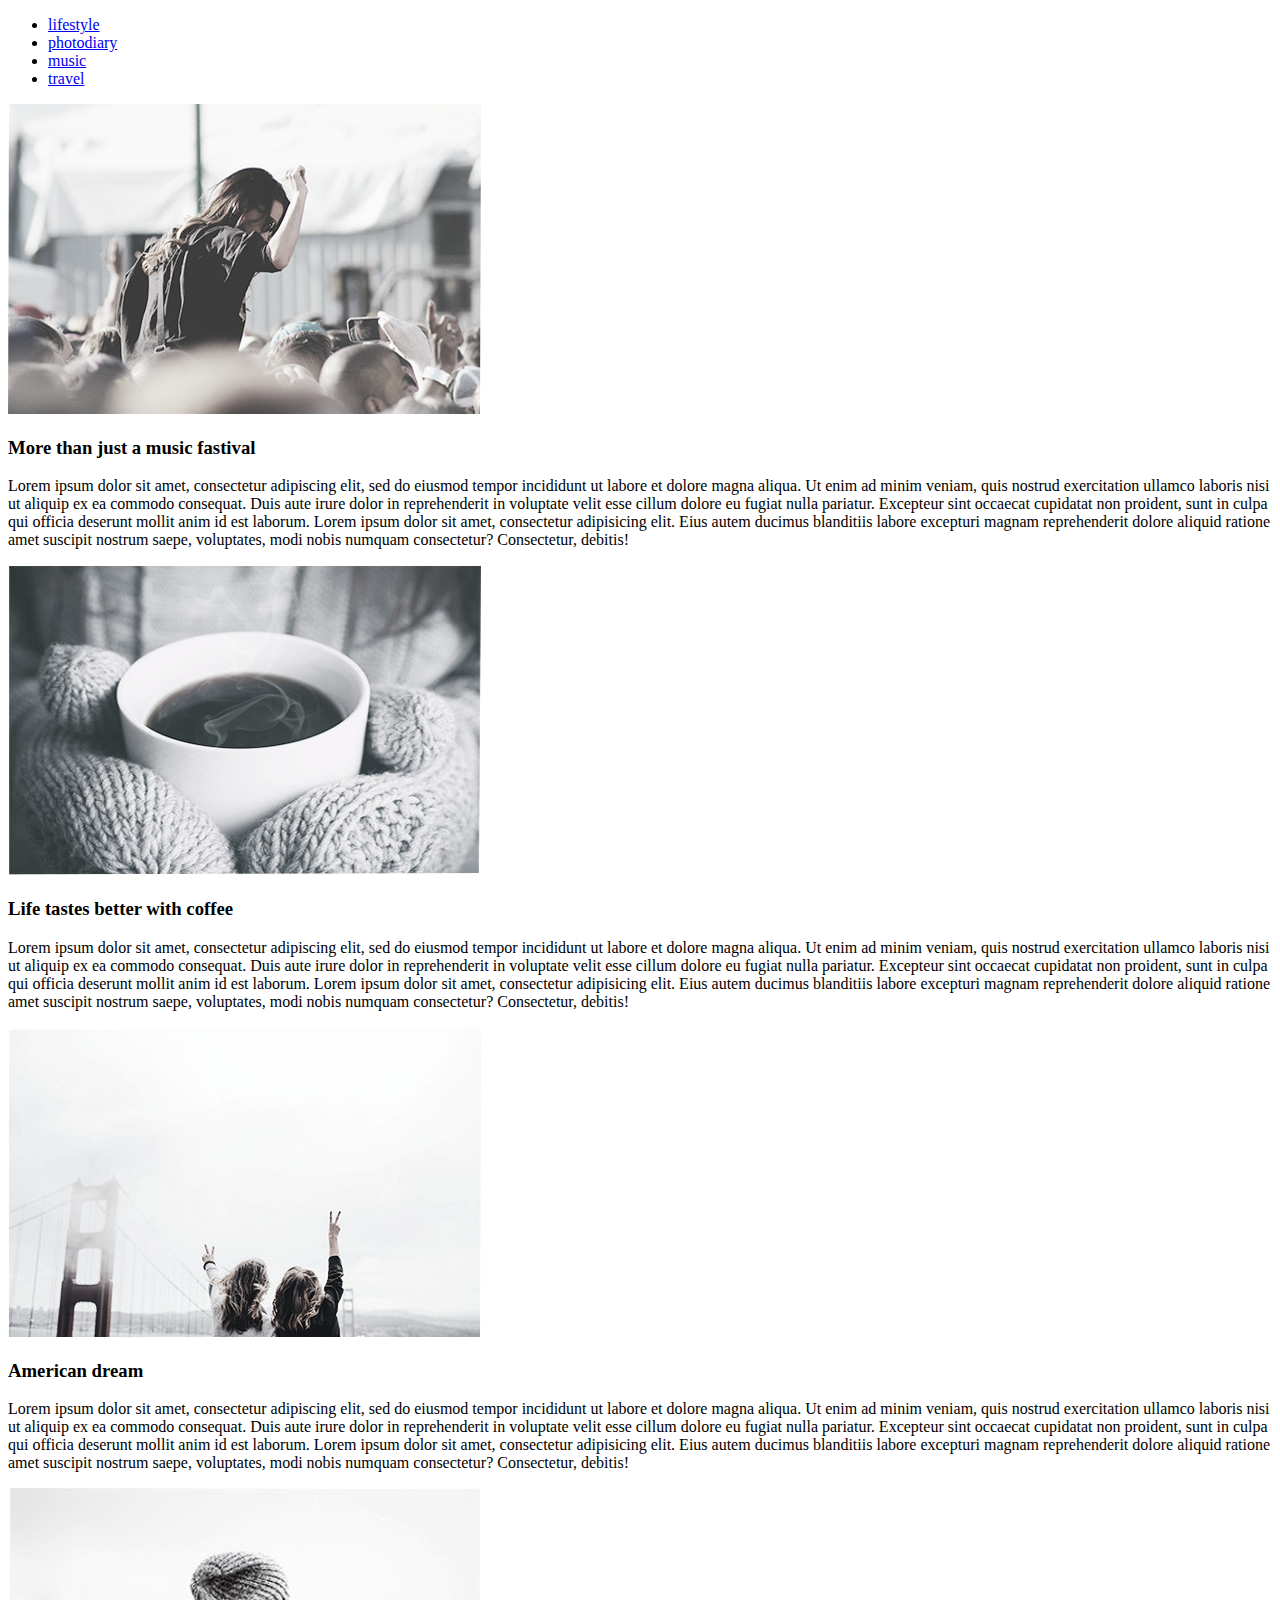
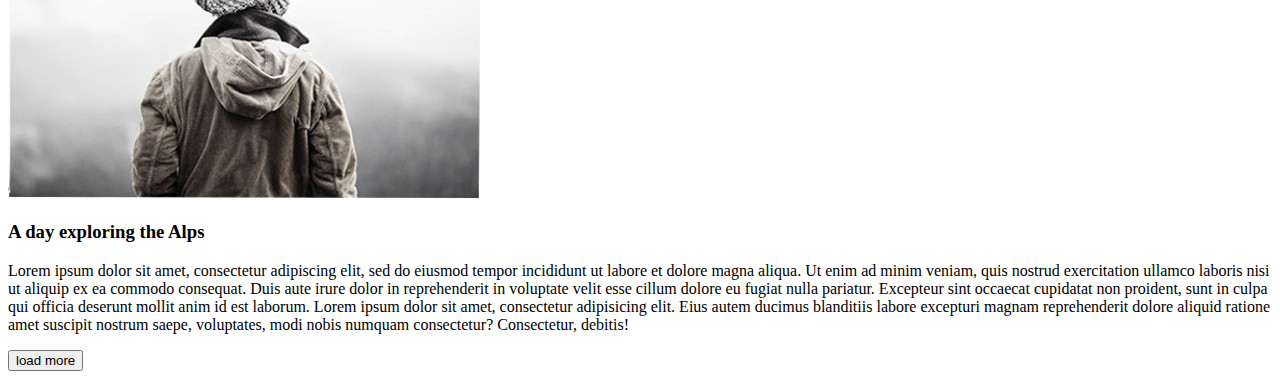
<file: Module-1-2/module-1-2.html>
<!DOCTYPE html>
<html>
    <head>
        <meta charset="UTF-8">
        <title>Module-1-2</title>
    </head>
    <body>
        <ul>
            <li><a href="#">lifestyle</a></li>
            <li><a href="#">photodiary</a></li>
            <li><a href="#">music</a></li>
            <li><a href="#">travel</a></li>
        </ul>
        <img src="../images/image1.jpeg" alt="concert_photo">
        <h3>More than just a music fastival</h3>
        <p>Lorem ipsum dolor sit amet, consectetur adipiscing elit, sed do eiusmod tempor incididunt ut labore et dolore magna aliqua. Ut enim ad minim veniam, quis nostrud exercitation ullamco laboris nisi ut aliquip ex ea commodo consequat. Duis aute irure dolor in reprehenderit in voluptate velit esse cillum dolore eu fugiat nulla pariatur. Excepteur sint occaecat cupidatat non proident, sunt in culpa qui officia deserunt mollit anim id est laborum. Lorem ipsum dolor sit amet, consectetur adipisicing elit. Eius autem ducimus blanditiis labore excepturi magnam reprehenderit dolore aliquid ratione amet suscipit nostrum saepe, voluptates, modi nobis numquam consectetur? Consectetur, debitis!</p>
    </body>
        <img src="../images/image2.jpeg" alt="cup of coffee">
        <h3>Life tastes better with coffee</h3>
        <p>Lorem ipsum dolor sit amet, consectetur adipiscing elit, sed do eiusmod tempor incididunt ut labore et dolore magna aliqua. Ut enim ad minim veniam, quis nostrud exercitation ullamco laboris nisi ut aliquip ex ea commodo consequat. Duis aute irure dolor in reprehenderit in voluptate velit esse cillum dolore eu fugiat nulla pariatur. Excepteur sint occaecat cupidatat non proident, sunt in culpa qui officia deserunt mollit anim id est laborum. Lorem ipsum dolor sit amet, consectetur adipisicing elit. Eius autem ducimus blanditiis labore excepturi magnam reprehenderit dolore aliquid ratione amet suscipit nostrum saepe, voluptates, modi nobis numquam consectetur? Consectetur, debitis!</p>
        <img src="../images/image3.jpeg" alt="san-francisco bridge">
        <h3>American dream</h3>
        <p>Lorem ipsum dolor sit amet, consectetur adipiscing elit, sed do eiusmod tempor incididunt ut labore et dolore magna aliqua. Ut enim ad minim veniam, quis nostrud exercitation ullamco laboris nisi ut aliquip ex ea commodo consequat. Duis aute irure dolor in reprehenderit in voluptate velit esse cillum dolore eu fugiat nulla pariatur. Excepteur sint occaecat cupidatat non proident, sunt in culpa qui officia deserunt mollit anim id est laborum. Lorem ipsum dolor sit amet, consectetur adipisicing elit. Eius autem ducimus blanditiis labore excepturi magnam reprehenderit dolore aliquid ratione amet suscipit nostrum saepe, voluptates, modi nobis numquam consectetur? Consectetur, debitis!</p>
        <img src="../images/image4.jpeg" alt="back of girl">
        <h3>A day exploring the Alps</h3>
        <p>Lorem ipsum dolor sit amet, consectetur adipiscing elit, sed do eiusmod tempor incididunt ut labore et dolore magna aliqua. Ut enim ad minim veniam, quis nostrud exercitation ullamco laboris nisi ut aliquip ex ea commodo consequat. Duis aute irure dolor in reprehenderit in voluptate velit esse cillum dolore eu fugiat nulla pariatur. Excepteur sint occaecat cupidatat non proident, sunt in culpa qui officia deserunt mollit anim id est laborum. Lorem ipsum dolor sit amet, consectetur adipisicing elit. Eius autem ducimus blanditiis labore excepturi magnam reprehenderit dolore aliquid ratione amet suscipit nostrum saepe, voluptates, modi nobis numquam consectetur? Consectetur, debitis!</p>
        <button>load more</button>
</html>
</file>
<file: style.css>
body {
    font-size: 25px;
    font-family: Arial, sans-serif
}

h3 {
    color: #1a1554; 
    margin: 40px;
}

.kot {
    color: #2c229e;
}

h4 {
    color:  #1a1554;  
    text-align: left;
    margin: 40px;
    padding-top: 30px;
}

p {
    color:#191077;
    font-size: 20px;
    width: 60%
}

#list {
    font-size: 20px;
}
</file>
<file: Module-1-2/style.css>
body {
    font-size: 25px;
    font-family: Arial, sans-serif;
}

h3 {
    color: #08054c; 
    margin: 40px;
}

.firstletter {
    color: #961f84;
}

h4 {
    color:  #1a1554;  
    text-align: left;
    margin: 40px;
    padding-top: 30px;
}
.list li p {
    font-size: 19px;
    width: 60%;
}
em {
    font-size: 22px;
}

h2 {
    text-align: center;
}

.article {
    width: 70%;
    font-size: 19px;
} 

.order-list {
    width: 40%;
    border: 1px outset #bdc2cc;
    font-size: 20px;
}

.link {
    font-size: 18px;
}
</file>
<file: article.css>
h2 {
    text-align: center;
    font-family: Arial, Helvetica, sans-serif;
}

.article {
    width: 600px;
    margin: 0 auto;
} 

.article__image {
    width: 100%;
}
</file>
<file: homework.css>
body {
    font-family: "Playfair Display";
}
.menu li {
    list-style-type: none;
    display: inline-block;
    margin-right: 20px;
    padding: 4px;
    font-size: 20px;
    border: 1px outset #d119b5;
}

.menu a {
    text-decoration: none;
}

.menu ul {
    text-align: center; 
}

.menu li:hover {
    background: #edc9e7;
}


.menu li:hover a {
    color: #000;
}

article {
    margin-top: 60px;
    box-sizing: border-box;
    width: 470px;
    border: 1px outset #cbd0db;
    margin-left: auto;
    margin-right: auto;
    padding: 30px 20px;
}
img {
    width: 100%;
}

h3 {
     font-size: 32px;
}

p {
     text-align: justify;
}

.item {
    width: 450px;
    display: inline-block;
}

.item--right {
    margin-left: 56px;
}

.items {
    width: 960px;
    margin: 60px auto;
    padding: 20px;
}

.items h3 {
    font-size: 33px;
}
</file>
<file: list.css>
.order-list {
    width: 40%;
    border: 1px outset #1a1554;
}

.theme {
    font-weight: bold;
}
</file>
<file: homework2/homework.css>
body {
    font-family: "Playfair Display";
}
.menu li {
    list-style-type: none;
    display: inline-block;
    margin-right: 20px;
    padding: 4px;
    font-size: 20px;
    border: 1px outset #d119b5;
}

.menu a {
    text-decoration: none;
}

.menu ul {
    text-align: center; 
}

.menu li:hover {
    background: #edc9e7;
}


.menu li:hover a {
    color: #000;
}

article {
    margin-top: 60px;
    box-sizing: border-box;
    width: 470px;
    border: 1px outset #cbd0db;
    margin-left: auto;
    margin-right: auto;
    padding: 30px 20px;
}
img {
    width: 100%;
}

h3 {
     font-size: 32px;
}

p {
     text-align: justify;
}

.item {
    width: 450px;
    display: inline-block;
}

.item--right {
    margin-left: 56px;
}

.items {
    width: 960px;
    margin: 60px auto;
    padding: 20px;
}

.items h3 {
    font-size: 33px;
}
</file>
